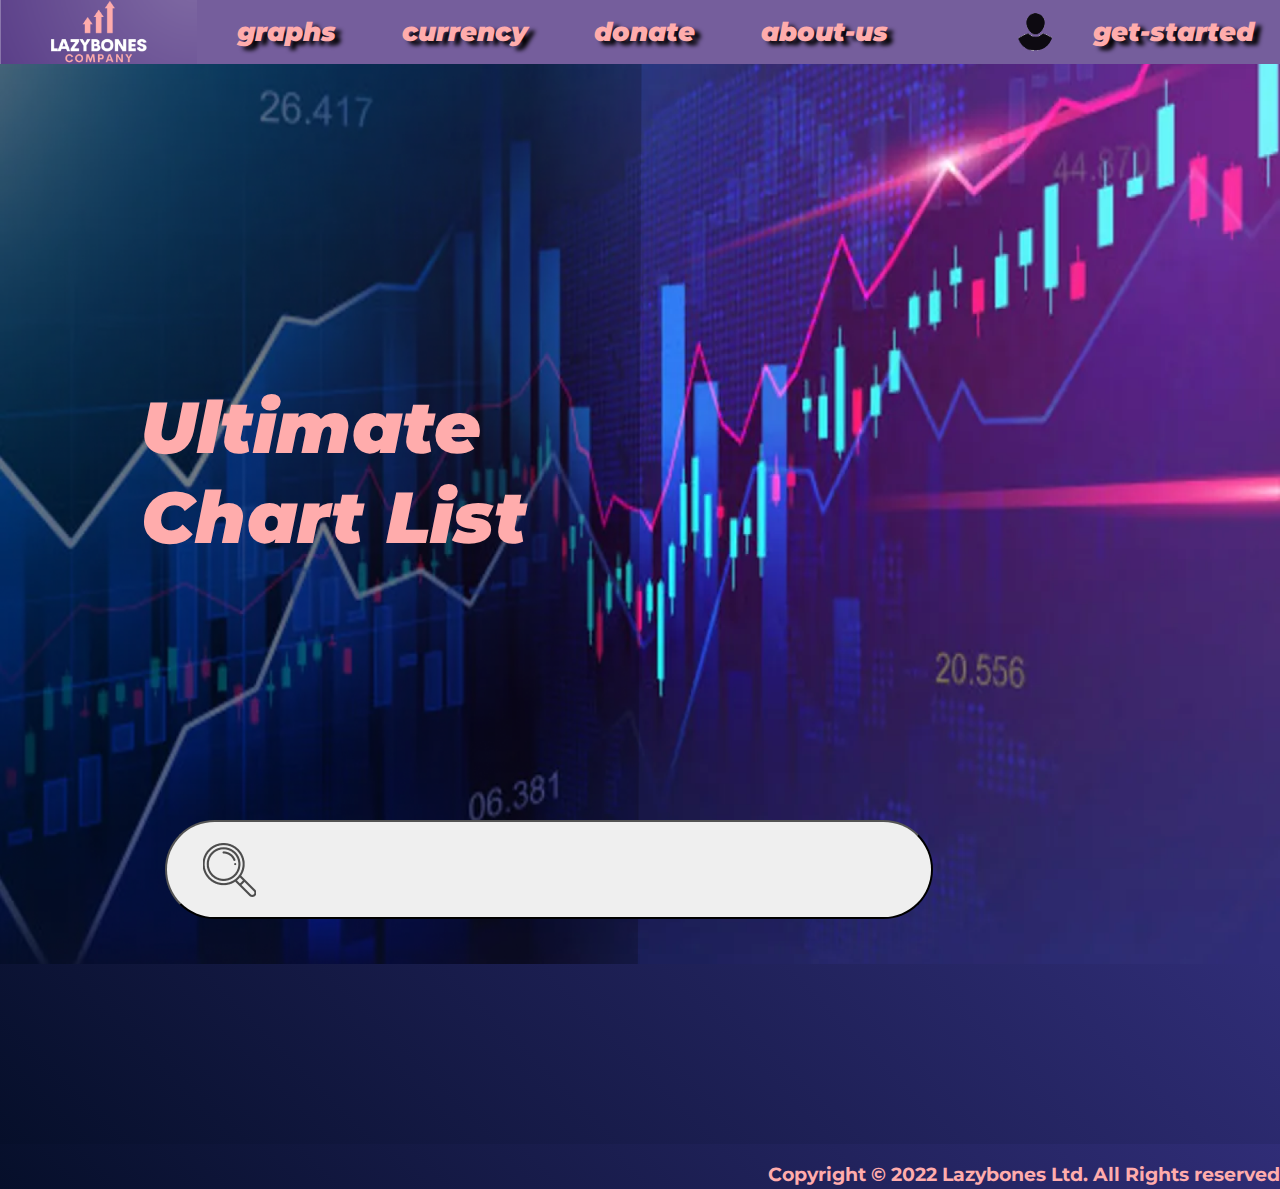
<file: cssTestHTML.html>
<!doctype html>
<html lang="en">

<head>
    <link rel="stylesheet" href="ccsTestHTML.css" type="text/css">
    <meta charset="UTF-8">
    <meta name="viewport"
          content="width=device-width, user-scalable=no, initial-scale=1.0, maximum-scale=1.0, minimum-scale=1.0">
    <meta http-equiv="X-UA-Compatible" content="ie=edge">
    <title>Ultimate Chart List</title>
</head>

<body>

    <header class="page-header">
        <img class="page-header__logo" src="assets/logo.png">
        <span class="page-header__link">graphs</span>
        <span class="page-header__link">currency</span>
        <span class="page-header__link">donate</span>
        <span class="page-header__link">about-us</span>
        <img  class="page-header__get-started__icon" src="assets/get-started.png">
        <span class="page-header__link">get-started</span>
    </header>
    <main class="page-main">
        <img class="page-main__background" src="assets/background.png">
        <h1>Ultimate 
			  Chart List</h1>
        <button class="page-main__search"></button>
        <div class="workspace"></div>
    </main>
    <footer>
        <h3>Copyright © 2022 <button class="page-footer__lazybones">Lazybones Ltd.</button> All Rights reserved</h3>
    </footer>

</body>

</html>
</file>
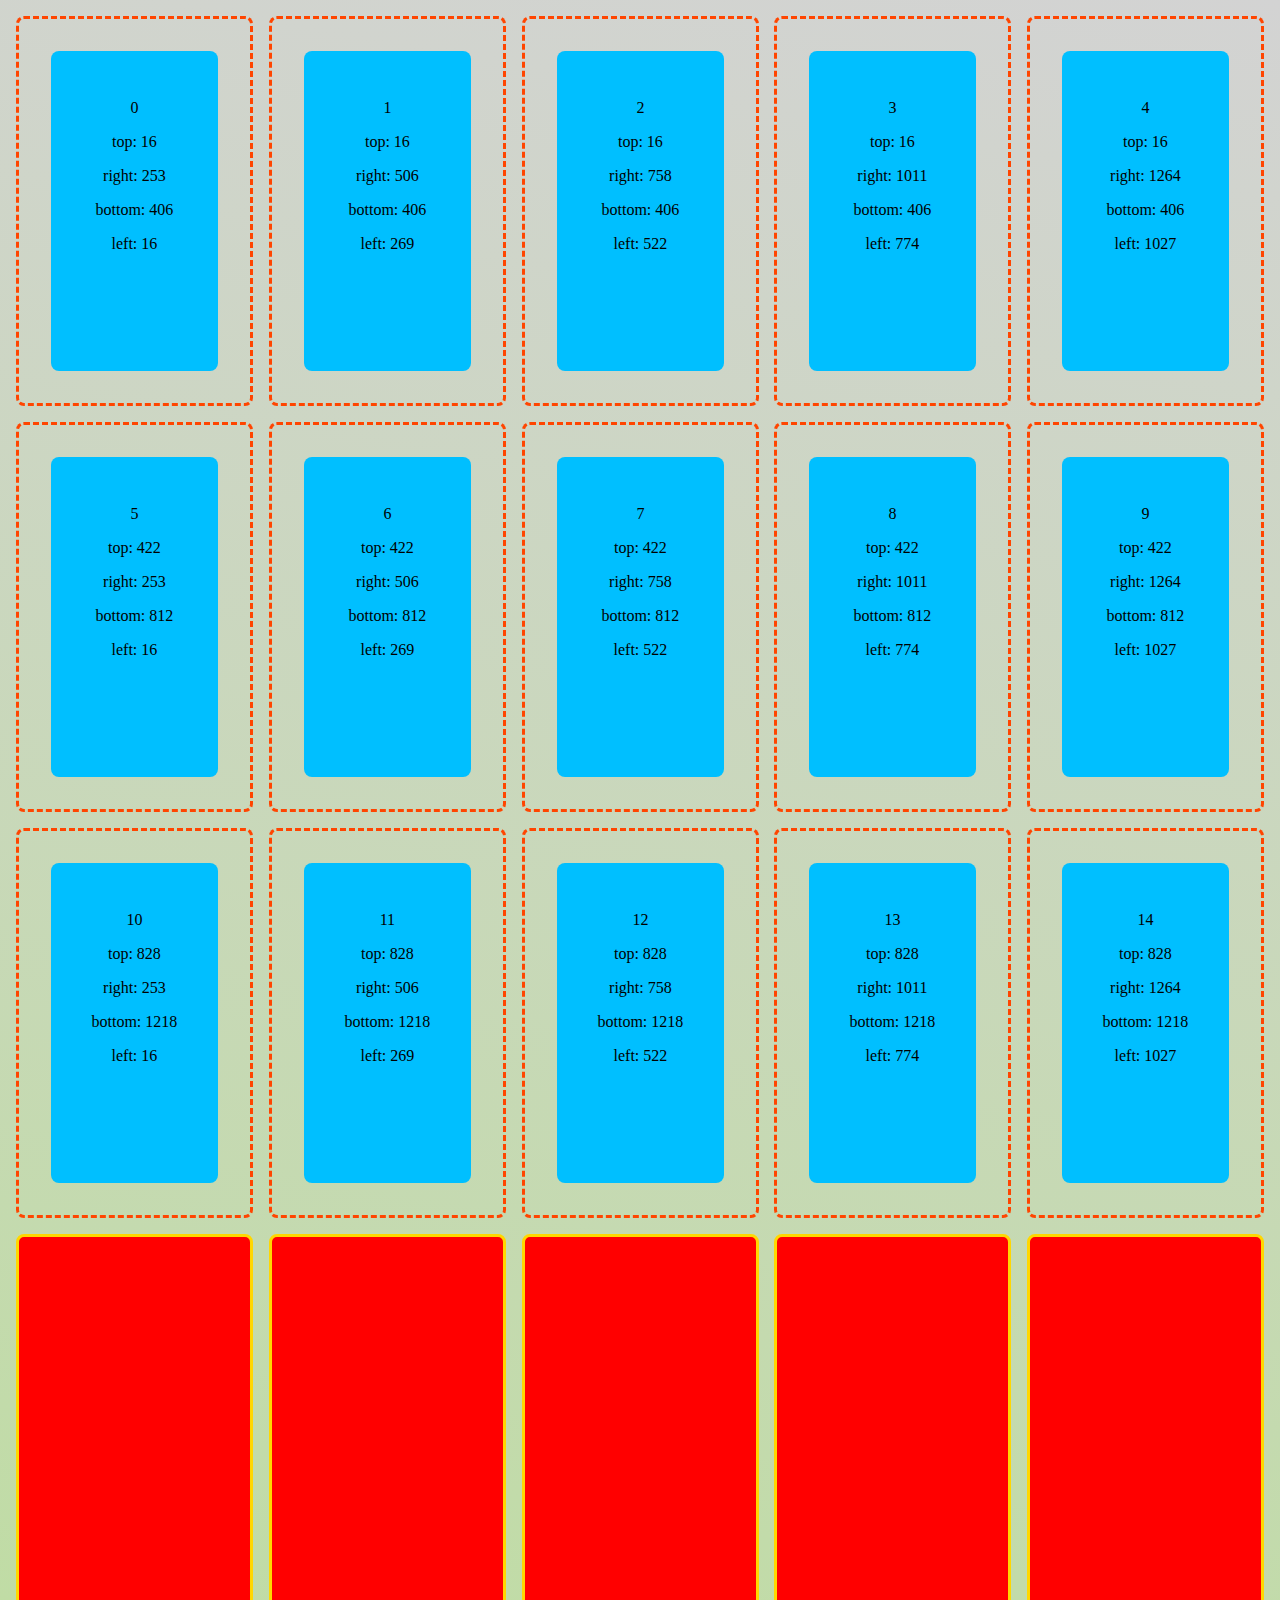
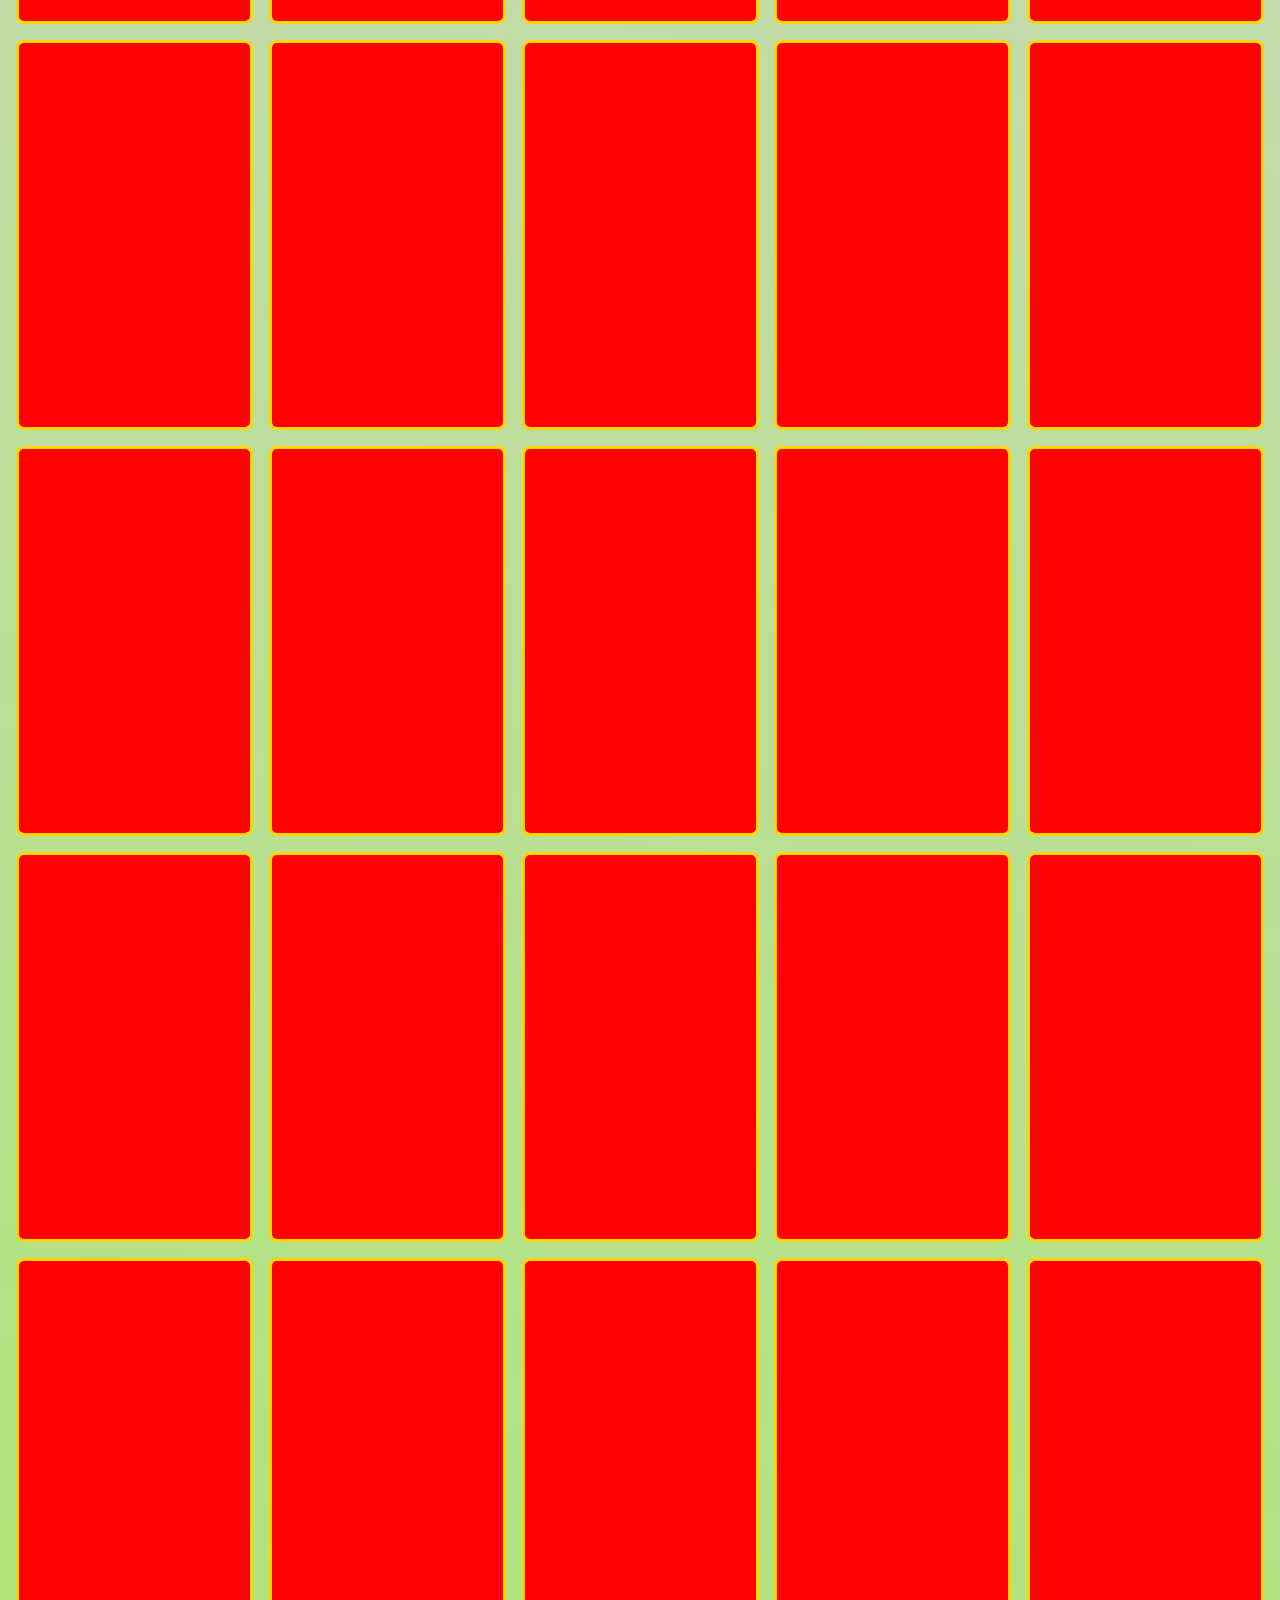
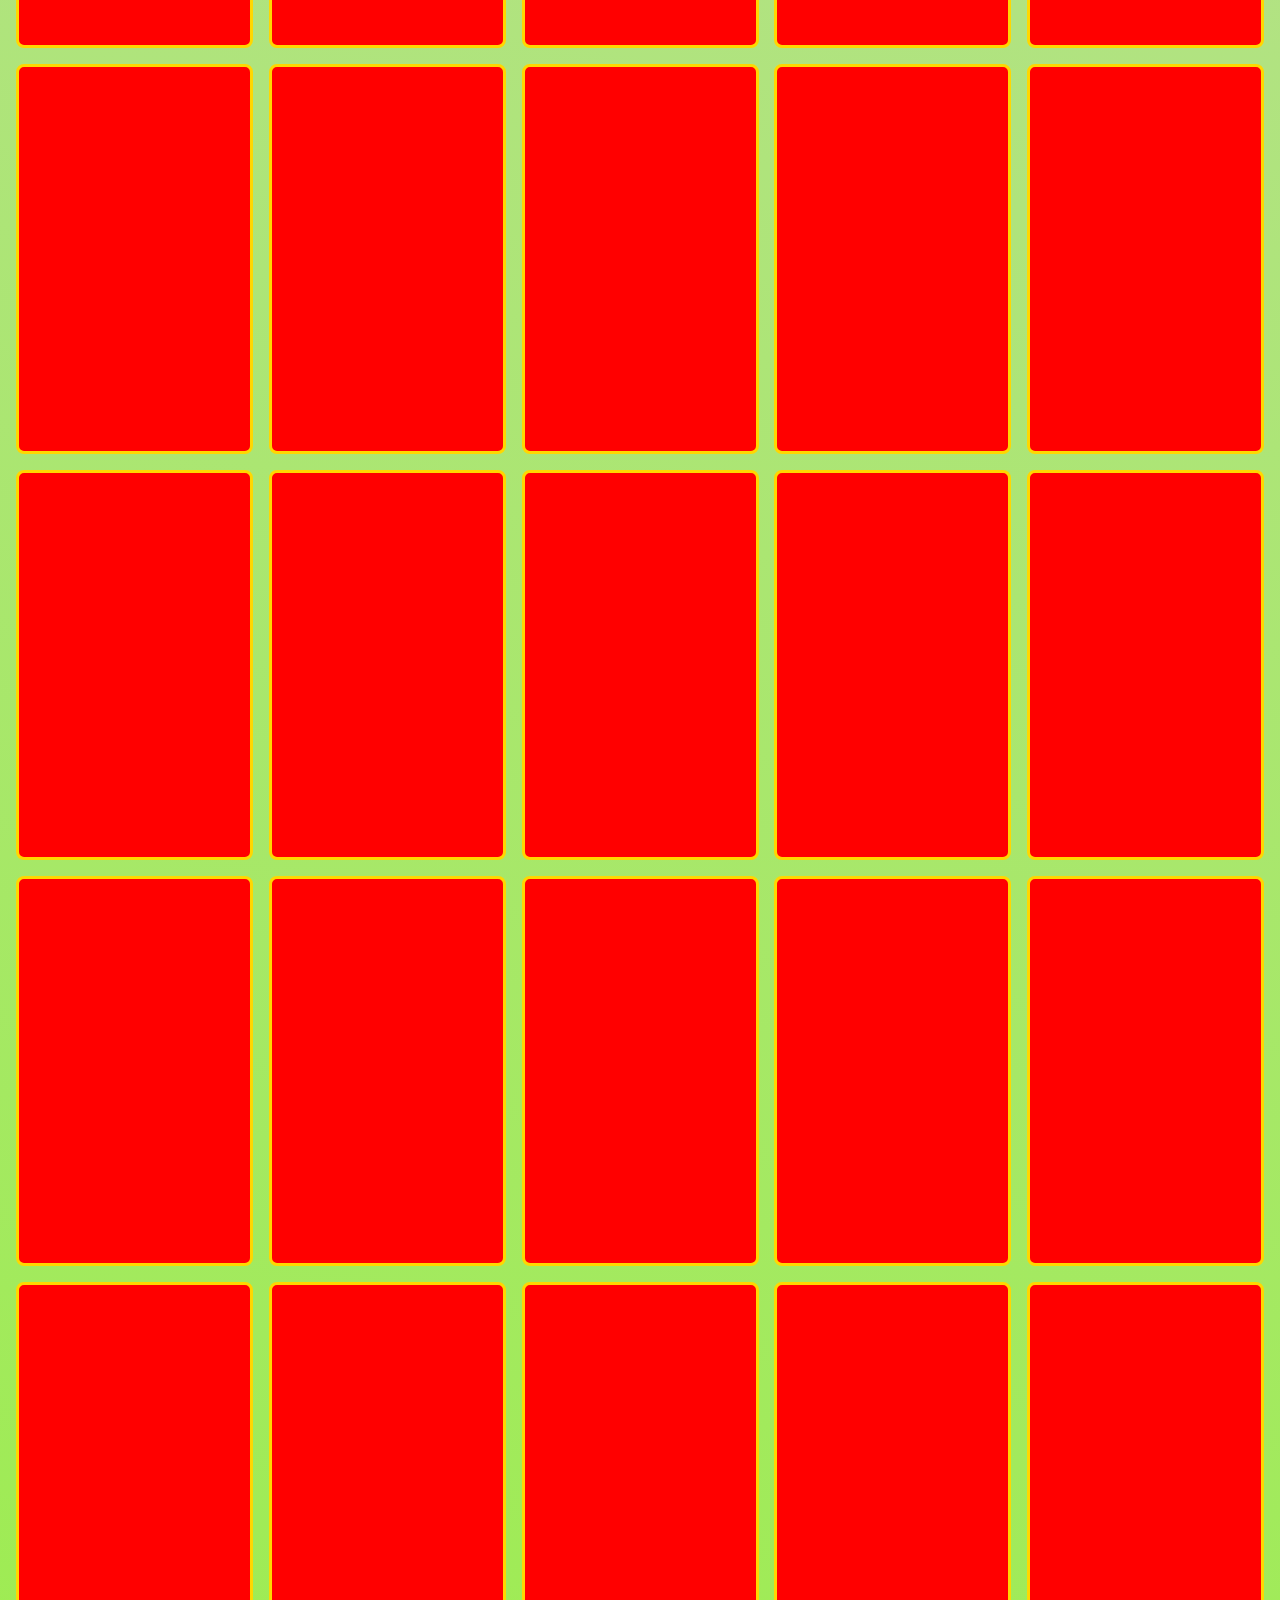
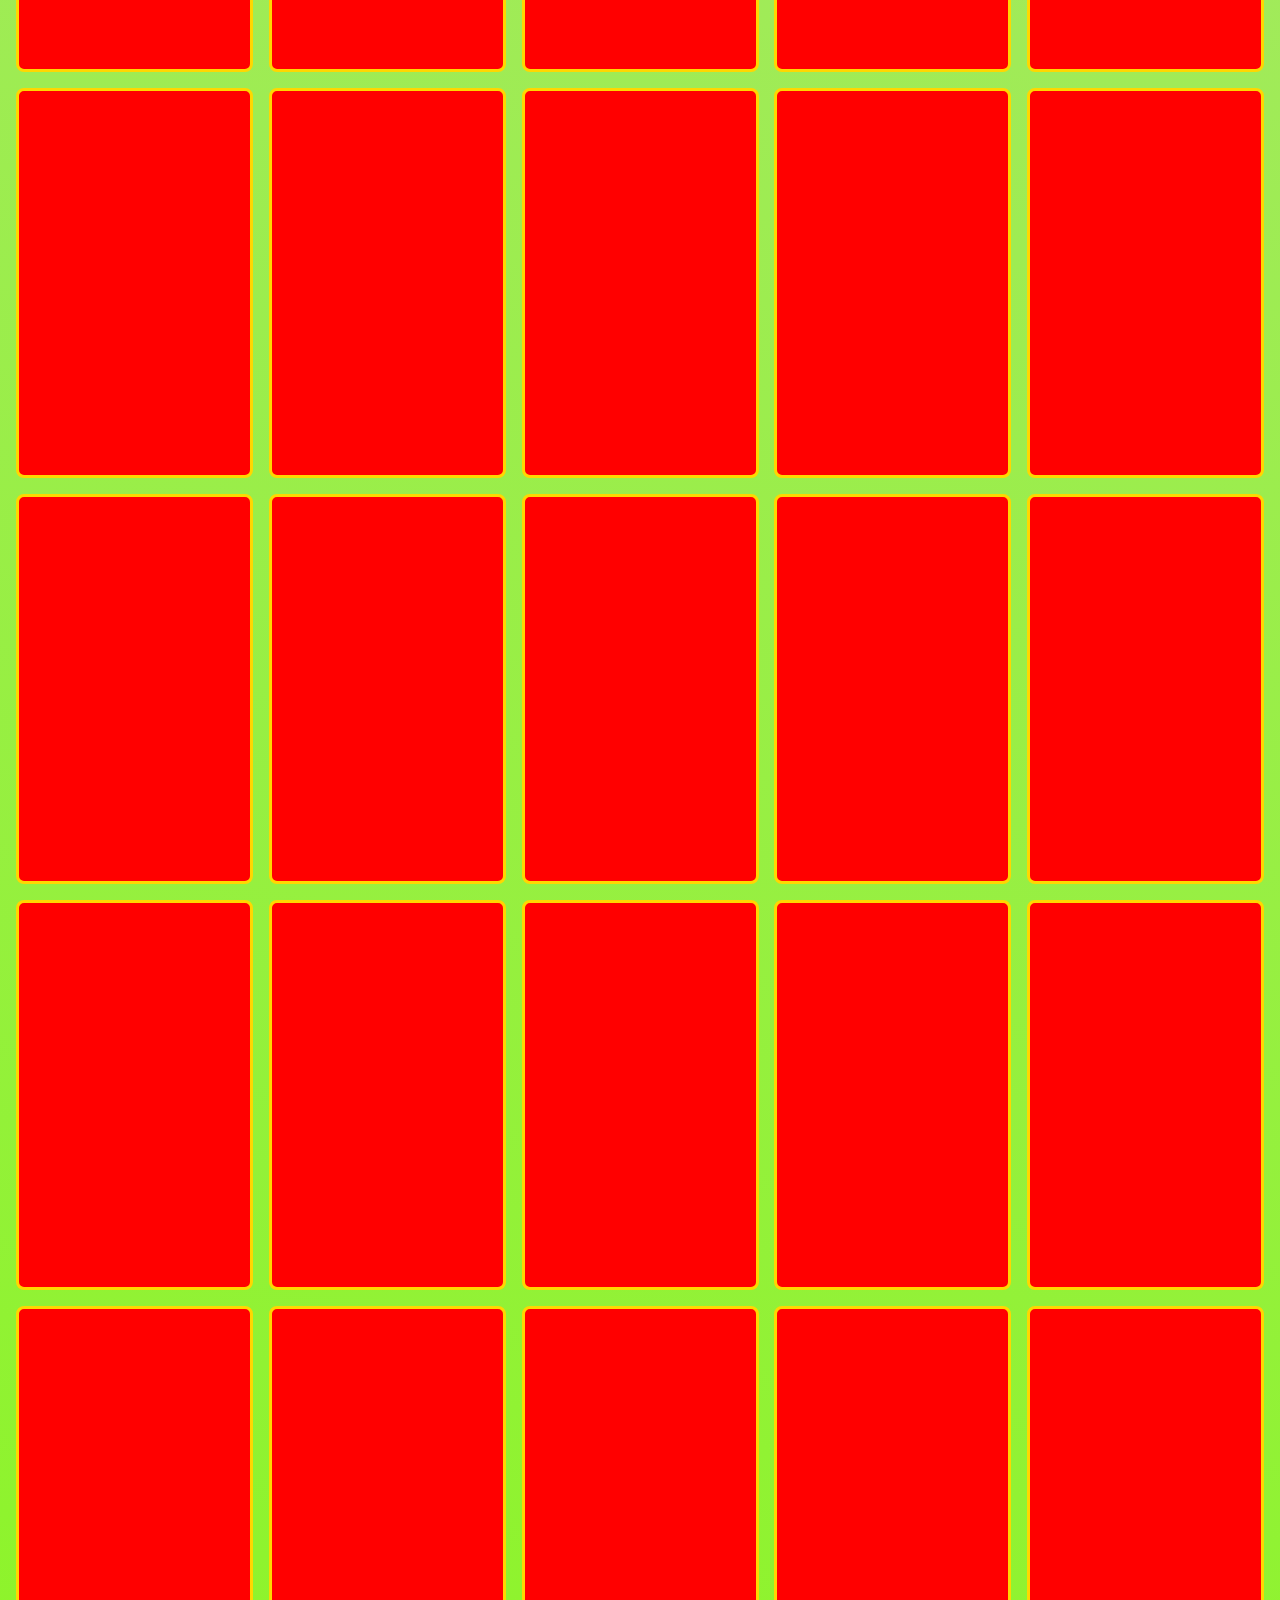
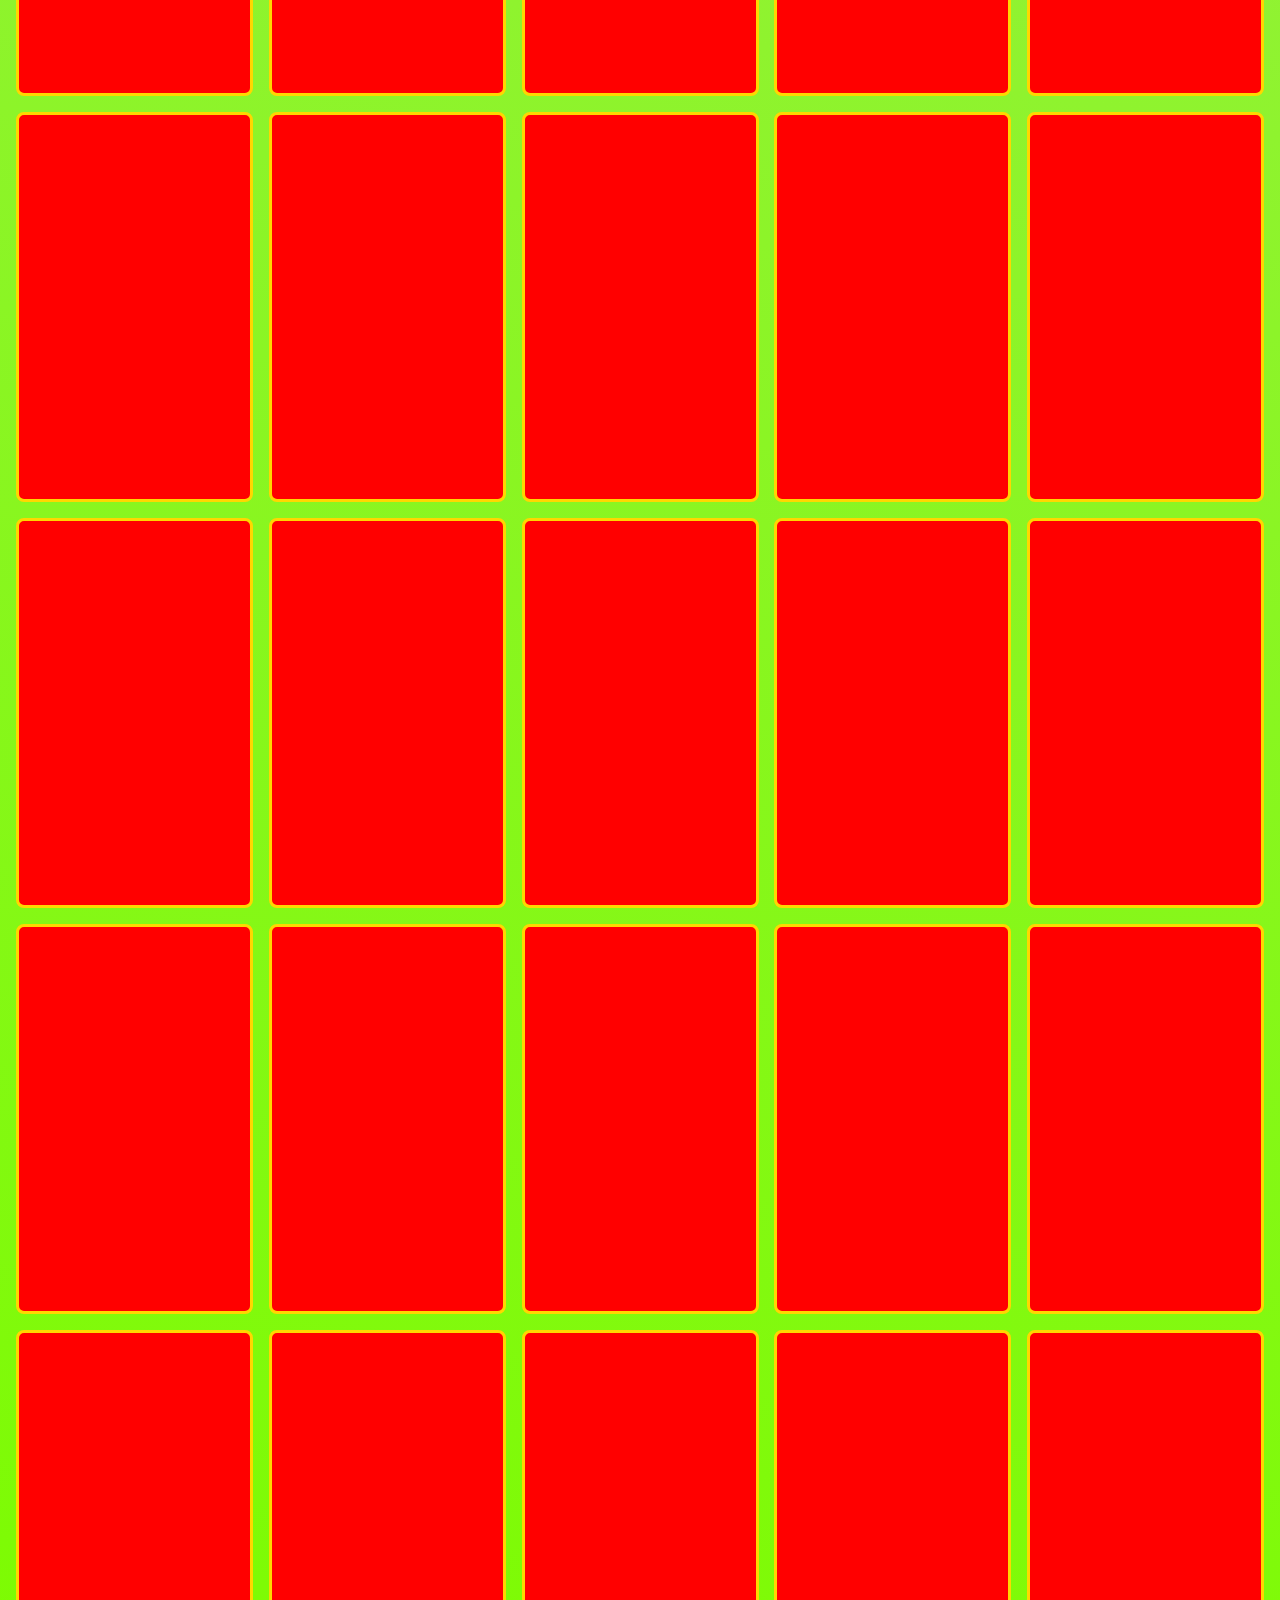
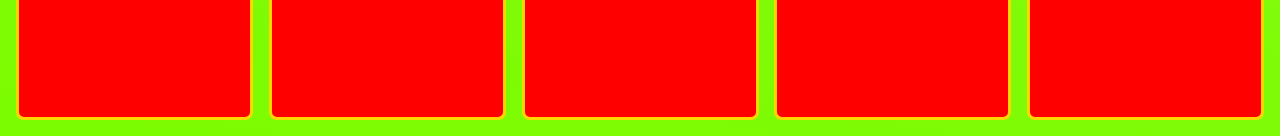
<file: visibility_test.html>
<!DOCTYPE html>
<html lang="en">
    <head>
        <meta charset="UTF-8">
        <title>Visibility test</title>
        <style>

            body {
                margin: 0;
                padding: 0;
            }

            .main-content {
                background: linear-gradient(10deg, lawngreen, lightgrey);
                padding: 1em;
                display: grid;
                grid-template-columns: repeat(5, 1fr);
                gap: 1em;
            }

            .main-item {
                border: orangered dashed 0.2em;
                border-radius: 0.5em;
                height: 25vw;
                display: grid;
                grid-template-columns: 1fr;
                grid-template-rows: 1fr;
                padding: 2em;
                content-visibility: auto;
            }

            .main-item:hover {
                background: red;
                border: gold solid 0.2em;
            }

            .item-label {
                background: deepskyblue;
                border-radius: 0.5em;
                text-align: center;
                padding: 2em;
            }

            .alarm {
                background: red;
                border: gold solid 0.2em;
                content-visibility: hidden;
            }

            .hide {
                display: none;
            }

        </style>
    </head>
    <body>

        <main class="main-content" id="main-content">

        </main>

        <script>

            const mainContent = document.getElementById('main-content');

            function fillMainContentWithItems(count) {
                for (let i = 0; i < count; i++) {
                    mainContent.insertAdjacentHTML('beforeend', `
                <div class="main-item" id="main-item-${i}">
                    <div class="item-label">
                        <p>${i}</p>
                        <p>top: <span id="main-item-${i}__top"></span></p>
                        <p>right: <span id="main-item-${i}__right"></span></p>
                        <p>bottom: <span id="main-item-${i}__bottom"></span></p>
                        <p>left: <span id="main-item-${i}__left"></span></p>
                    </div>
                </div>
            `)
                }
            }

            function updateMainContentItems() {
                const mainItems = document.querySelectorAll('.main-item');
                for (let i = 0; i < mainItems.length; i++) {
                    const mainItem = mainItems.item(i)
                    const rect = mainItem.getBoundingClientRect();
                    mainItem.querySelector(`div > p > span#main-item-${i}__top`).innerHTML = `${Math.round(rect.top)}`
                    mainItem.querySelector(`div > p > span#main-item-${i}__right`).innerHTML = `${Math.round(rect.right)}`
                    mainItem.querySelector(`div > p > span#main-item-${i}__bottom`).innerHTML = `${Math.round(rect.bottom)}`
                    mainItem.querySelector(`div > p > span#main-item-${i}__left`).innerHTML = `${Math.round(rect.left)}`

                    if (rect.bottom < 0 || rect.top > window.innerHeight) {
                        mainItem.classList.add('alarm')
                    } else {
                        mainItem.classList.remove('alarm')
                    }
                }
            }

            // #==========0!0===========#

            fillMainContentWithItems(100)
            updateMainContentItems()

            window.addEventListener('scroll', () => {
                clearTimeout(this.timerId);
                this.timerId = setTimeout(() => {
                    updateMainContentItems()
                }, 25);
            })
        </script>
    </body>
</html>
</file>
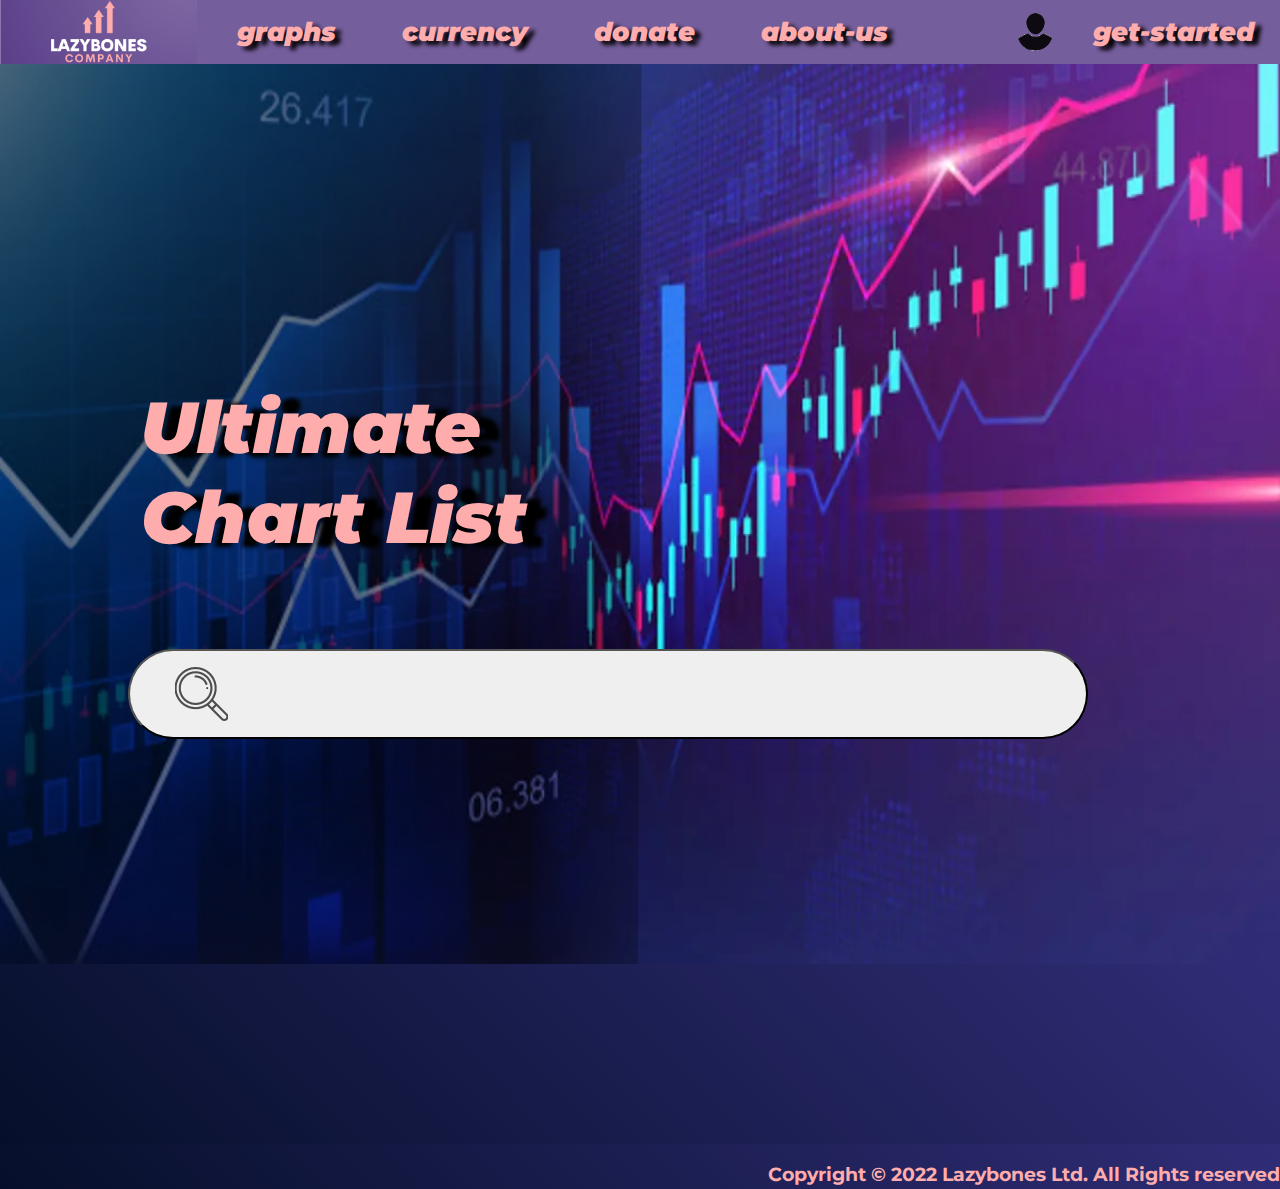
<file: cssTestHTML/cssTestHTML.html>
<!doctype html>
<html lang="en">

<head>
    <link rel="stylesheet" href="ccsTestHTML.css" type="text/css">
    <meta charset="UTF-8">
    <meta name="viewport"
          content="width=device-width, user-scalable=no, initial-scale=1.0, maximum-scale=1.0, minimum-scale=1.0">
    <meta http-equiv="X-UA-Compatible" content="ie=edge">
    <title>Ultimate Chart List</title>
</head>

<body>

    <header class="page-header">
        <img class="page-header__logo" src="../assets/logo.png">
        <span class="page-header__link">graphs</span>
        <span class="page-header__link">currency</span>
        <span class="page-header__link">donate</span>
        <span class="page-header__link">about-us</span>
        <img  class="page-header__get-started__icon" src="../assets/get-started.png">
        <span class="page-header__link">get-started</span>
    </header>
    <main class="page-main">
        <img class="page-main__background" src="../assets/background.png">
        <h1>Ultimate 
			  Chart List</h1>
        <button class="page-main__search"></button>
        <div class="workspace"></div>
    </main>
    <footer>
        <h3>Copyright © 2022 <button class="page-footer__lazybones">Lazybones Ltd.</button> All Rights reserved</h3>
    </footer>

</body>

</html>
</file>
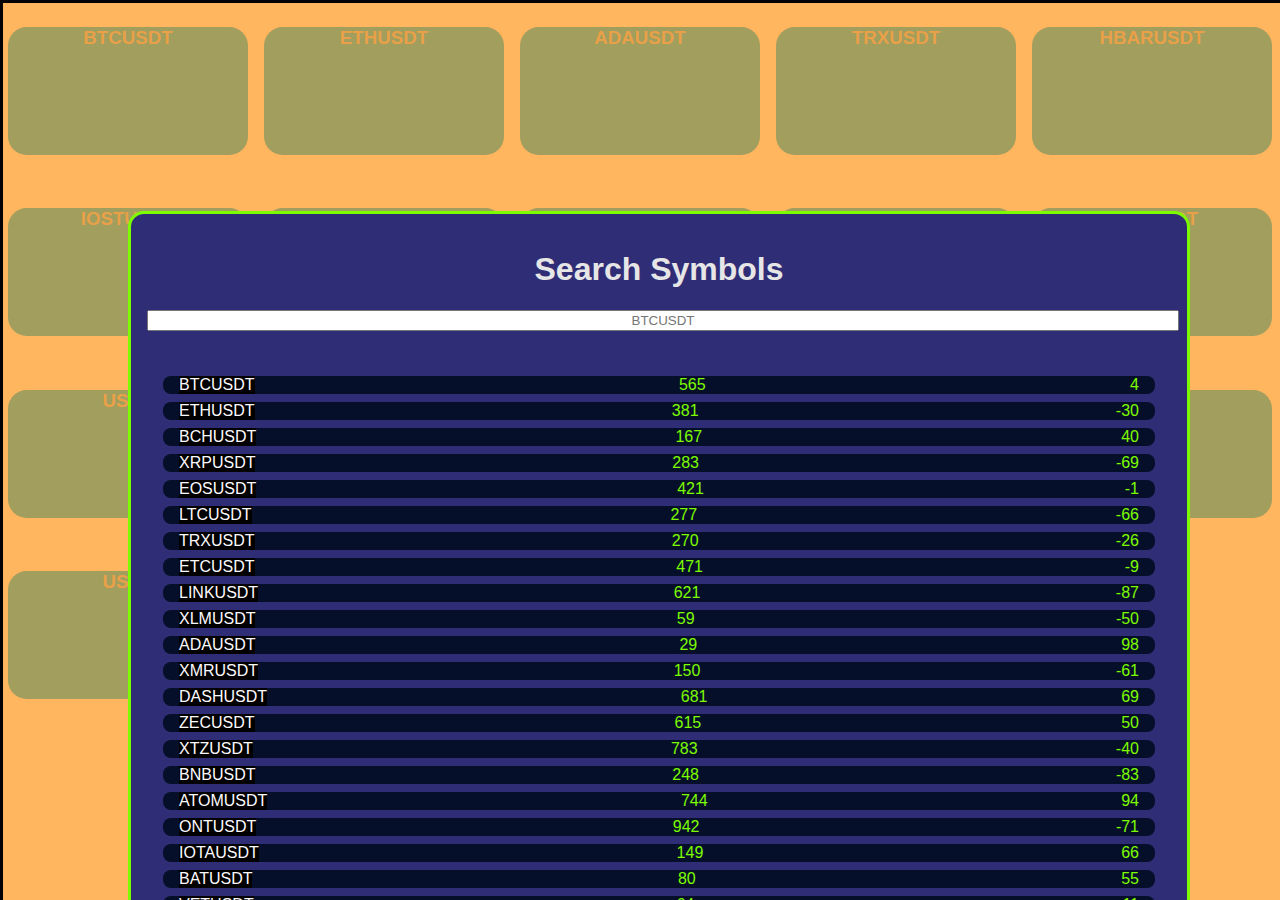
<file: search_test/search_test.html>
<!doctype html>
<html lang="en">
    <head>
        <meta charset="UTF-8">
        <meta http-equiv="X-UA-Compatible" content="ie=edge">
        <title>Ultimate Chart List</title>
        <link rel="stylesheet" href="search_dialog.css">
    </head>
    <body>

        <section class="charts-container">
            <h3 class="chart-bundle">BTCUSDT</h3>
            <h3 class="chart-bundle">ETHUSDT</h3>
            <h3 class="chart-bundle">ADAUSDT</h3>
            <h3 class="chart-bundle">TRXUSDT</h3>
            <h3 class="chart-bundle">HBARUSDT</h3>
            <h3 class="chart-bundle">IOSTUSDT</h3>
            <h3 class="chart-bundle">XRPUSDT</h3>
            <h3 class="chart-bundle">DOGEUSDT</h3>
            <h3 class="chart-bundle">APEUSDT</h3>
            <h3 class="chart-bundle">XMRUSDT</h3>
            <h3 class="chart-bundle">USDT</h3>
            <h3 class="chart-bundle">USDT</h3>
            <h3 class="chart-bundle">USDT</h3>
            <h3 class="chart-bundle">USDT</h3>
            <h3 class="chart-bundle">USDT</h3>
            <h3 class="chart-bundle">USDT</h3>
            <h3 class="chart-bundle">USDT</h3>
            <h3 class="chart-bundle">USDT</h3>
        </section>

        <dialog class="search-dialog">
            <div class="search-content">
                <h1>Search Symbols</h1>
                <input class="search-input" id="search-input" type="text" placeholder="BTCUSDT">
                <main class="search-items" id="search-items"></main>
            </div>
        </dialog>

    </body>
    <script src="../oop_test/random.js"></script>
    <script src="../oop_test/cached_symbols.js"></script>
    <script src="search_dialog.js"></script>
</html>
</file>
<file: ccsTestHTML.css>
@import url('https://fonts.googleapis.com/css2?family=Montserrat:ital,wght@1,900&display=swap');

body{
    padding: 0;
    margin: 0;
}

.page-header{
    height: max(5vw);
    background: #755E9C;
    display: flex;
    flex-shrink: 1;
    justify-content: space-between;
    align-items: center;
    width: 100vw;
}

.page-header__logo{
    height: 100%;
}

.page-header__link{
    vertical-align: center;

    font-family: "Montserrat", sans-serif;
    font-style: italic;
    font-weight: 900;
    font-size: 2vw;
    line-height: 100%;
    white-space: nowrap;
    padding-right: 1em;
    color: #FFACAC;
    text-shadow: 6px 4px 4px #000000;
}


.page-header__get-started__icon{
    height: 60%;

    padding-left: 5vw;
    background-blend-mode: darken;
    border-radius: 109px
}
.page-main{
	position: relative
}

.page-main__background{
    width: 100vw;

    height: 100vh;
	 /* position: relative */
	 text-align: center;

}

.page-main h1{
    position: absolute;
    width: 440px;
    height: 196px; 
    left: 11vw;
    top: 30vh;  
	 white-space: pre-line;
    font-family: 'Montserrat', sans-serif;
    font-style: italic;
    font-weight: 900;
    font-size: min(8vw, 8vh);
    line-height: min(10vh,10vw);
	    color: #FFACAC;
/
    text-shadow: 20px 4px 4px #000000;
}

.page-main{
    display: grid;
}

.page-main__search{
    position: absolute;
    width: 60vw;
    /*margin: auto;*/
    height: 99px;
    left: 165px;
    top: 70%;
    /*background: #FDFAFF;*/
    background-image: url("assets/search.png");
    background-repeat: no-repeat;
    background-position: 5% 50%;
    border-radius: 60px;

}


.page-header__link:hover{
    animation: anim 0.3s;
}

.page-main__search:hover{
    animation: anim 0.3s;
}

.workspace{
    background: linear-gradient(45deg, #060F2A, #302D77);
    height: 20vh;
    margin: 0;
    padding: 0;
}

footer{
    display: flex;
    background: linear-gradient(45deg, #060F2A, #302D77);
    justify-content: right;
    height: 5vh;
}

footer h3{
    color: #FFACAC;
    font-family: Montserrat, sans-serif;
}

footer .page-footer__lazybones{
    padding: 0;
    border: none;
    font: inherit;
    color: inherit;
    background-color: transparent;
    cursor: pointer;
}


@media (max-width: 1000px) {
    .page-main__search{
        animation: anim 0.3s normal;

    }
}

@keyframes anim {
    0%{
        transform: rotate(0deg) scale(1);
        color: red;
    }
    25%{
        transform: rotate(1deg) scale(0.9);
        color: yellow;
    }
    50%{
        transform: rotate(-1deg) scale(1.1);
    }
    100%{
        transform: rotate(0deg) scale(1);
    }
}
</file>
<file: cssTestHTML/ccsTestHTML.css>
@import url('https://fonts.googleapis.com/css2?family=Montserrat:ital,wght@1,900&display=swap');

body{
    padding: 0;
    margin: 0;
}

.page-header{
    height: max(5vw);
    background: #755E9C;
    display: flex;
    flex-shrink: 1;
    justify-content: space-between;
    align-items: center;
    width: 100vw;
}

.page-header__logo{
    height: 100%;
}

.page-header__link{
    vertical-align: center;

    font-family: "Montserrat", sans-serif;
    font-style: italic;
    font-weight: 900;
    font-size: 2vw;
    line-height: 100%;
    white-space: nowrap;
    padding-right: 1em;
    color: #FFACAC;
    text-shadow: 6px 4px 4px #000000;
}


.page-header__get-started__icon{
    height: 60%;

    padding-left: 5vw;
    background-blend-mode: darken;
    border-radius: 109px
}
.page-main{
	position: relative
}

.page-main__background{
    width: 100vw;

    height: 100vh;
	 /* position: relative */
	 text-align: center;

}

.page-main h1{
    position: absolute;
    width: 440px;
    height: 196px; 
    left: 11vw;
    top: 30vh;  
    white-space: pre-line;
    font-family: 'Montserrat', sans-serif;
    font-style: italic;
    font-weight: 900;
    font-size: min(8vw, 8vh);
    line-height: min(10vh,10vw);
    color: #FFACAC;
    text-shadow: 20px 4px 4px #000000;
}

.page-main{
    display: flex;
    flex-direction: column;

}

.page-main__search{
    position: absolute;
    width: 75vw;
    /*margin: auto;*/
    height: 10vh;
    left: 10%;
    top: 65vh;
    /*background: #FDFAFF;*/
    background-image: url("../assets/search.png");
    background-repeat: no-repeat;
    background-position: 5% 50%;
    border-radius: 60px;

}


.page-header__link:hover{
    animation: anim 0.3s;
}

.page-main__search:hover{
    animation: anim 0.3s;
}

.workspace{
    background: linear-gradient(45deg, #060F2A, #302D77);
    height: 20vh;
    margin: 0;
    padding: 0;
}

footer{
    display: flex;
    background: linear-gradient(45deg, #060F2A, #302D77);
    justify-content: right;
    height: 5vh;
}

footer h3{
    color: #FFACAC;
    font-family: Montserrat, sans-serif;
}

.page-footer__lazybones{
    padding: 0;
    border: none;
    font: inherit;
    color: inherit;
    background-color: transparent;
    cursor: pointer;
    animation: logo 0.3s reverse;

}

.page-footer__lazybones:hover{
    animation: logo 1s forwards;
}

@media (max-width: 1000px) {
    .page-main__search{
        animation: anim 0.3s normal;

    }
}

@keyframes anim {
    0%{
        transform: rotate(0deg) scale(1);
        color: red;
    }
    25%{
        transform: rotate(1deg) scale(0.9);
        color: yellow;
    }
    50%{
        transform: rotate(-1deg) scale(1.1);
    }
    100%{
        transform: rotate(0deg) scale(1);
    }
}

@keyframes logo {
    0%{
        transform: rotate(0deg);
    }
    100%{
        transform: rotate(10deg);
    }
}
</file>
<file: search_test/search_dialog.css>
html {
    font-family: -apple-system, BlinkMacSystemFont, Trebuchet MS, Roboto, Ubuntu, sans-serif;
}

.charts-container {
    display: grid;
    grid-template-columns: repeat(5, 1fr);
    gap: 1em
}

.chart-bundle {
    height: 10vw;
    background: deepskyblue;
    border-radius: 1em;
    text-align: center;
    color: #c4c4c4;
}

.search-dialog {
    background: rgba(255, 140, 0, 0.63);
    display: block;
    position: fixed;
    width: 100%;
    height: 100%;
    top: 0;
    left: 0;
    margin: auto;
}

.search-content {
    background: #302D77;
    margin: 15% auto;
    padding: 1em;
    border: 0.2em solid lawngreen;
    border-radius: 1em;
    width: 80%;
}

.search-content > h1 {
    text-align: center;
    color: #e6e6e6;
}

.search-input {
    width: 100%;
    text-align: center;
    margin-bottom: 1em;
}

.search-items {
    display: flex;
    flex-direction: column;
    gap: 0.5em;
    padding: 2em 1em;
    height: 50vw;
    overflow: auto;
    scrollbar-width: none;
}

.search-items::-webkit-scrollbar {
    display: none;
}

.search-item {
    background: #060F2A;
    border-radius: 0.5em;
    margin: 0;
    padding: 0 1em;
    display: flex;
    justify-content: space-between;
}

.search-item__symbol {
    background: black;
    color: #FDFAFF;
}

.search-item__volume {
    color: lawngreen;
}

.search-item__change {
    color: lawngreen;
}

.search-text-highlight {
    color: black;
    font-weight: bold;
    background: rgba(255, 255, 0, 0.75);
}
</file>
